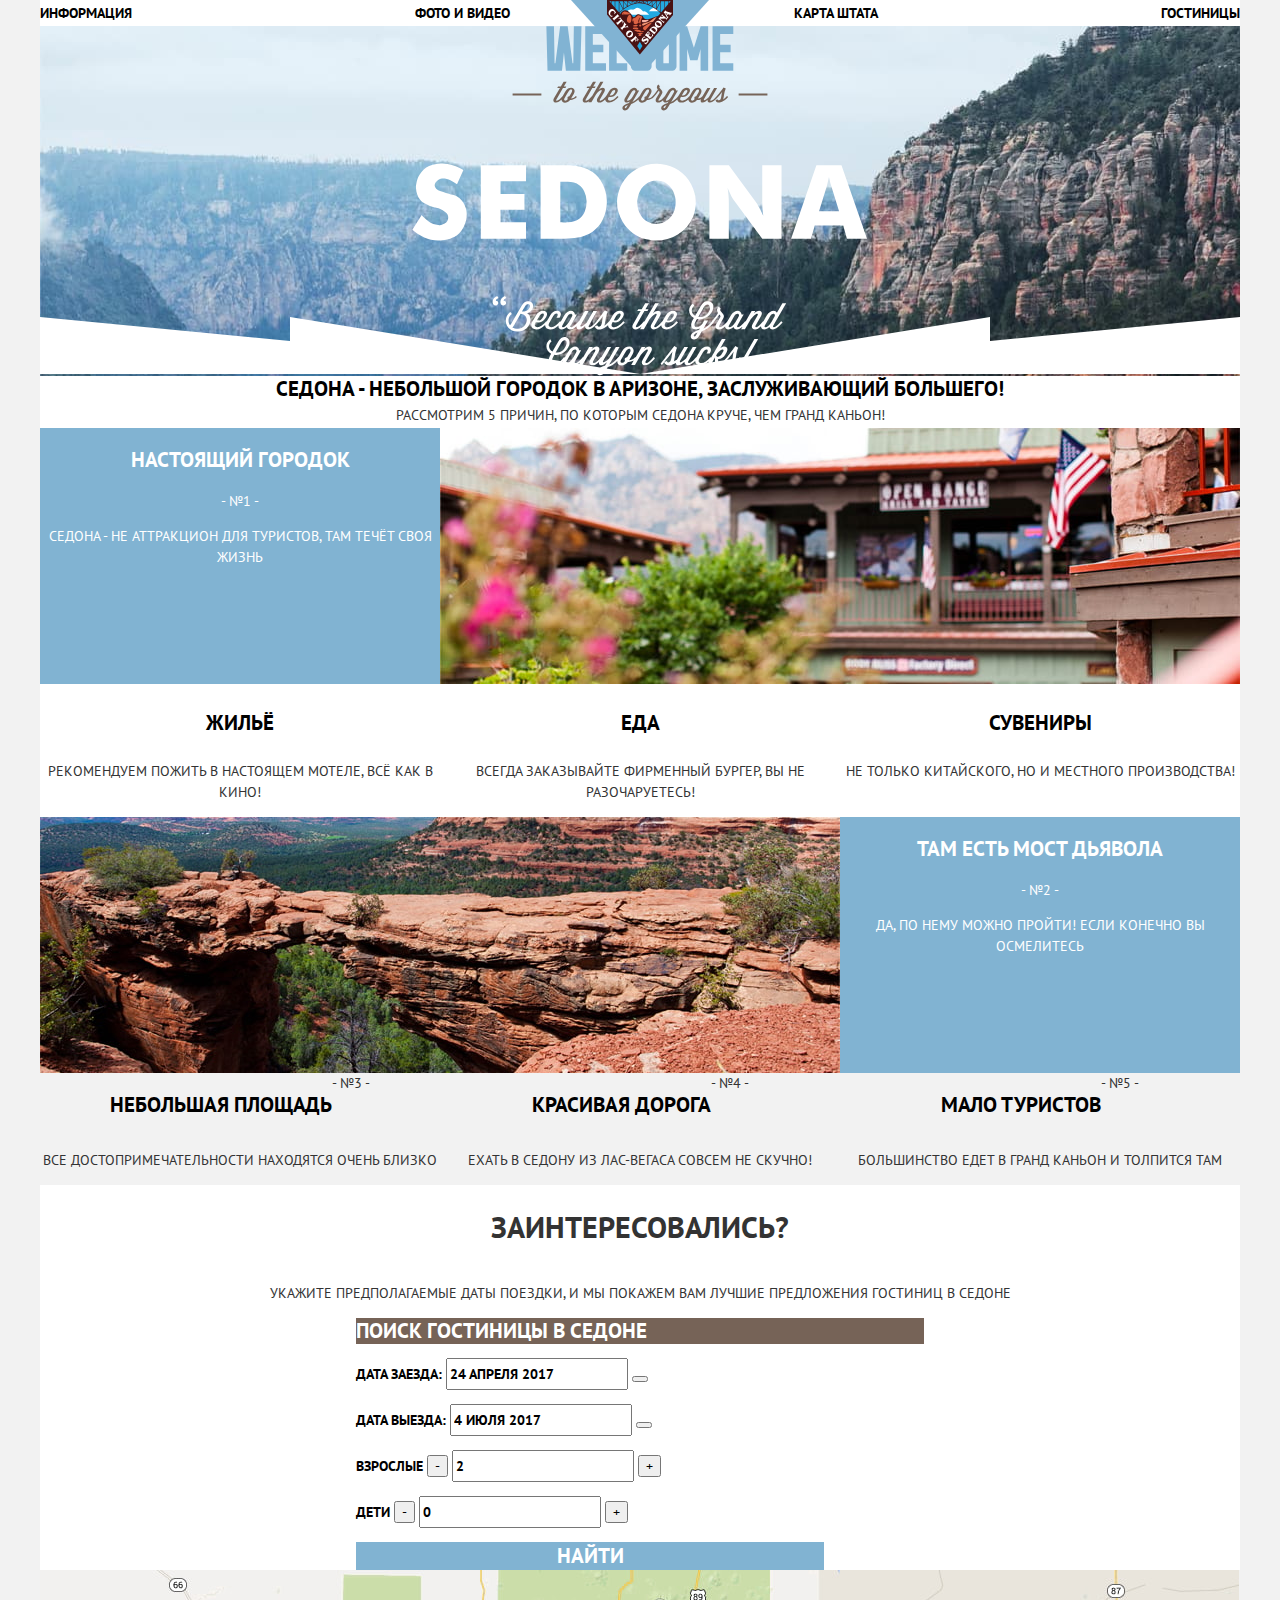
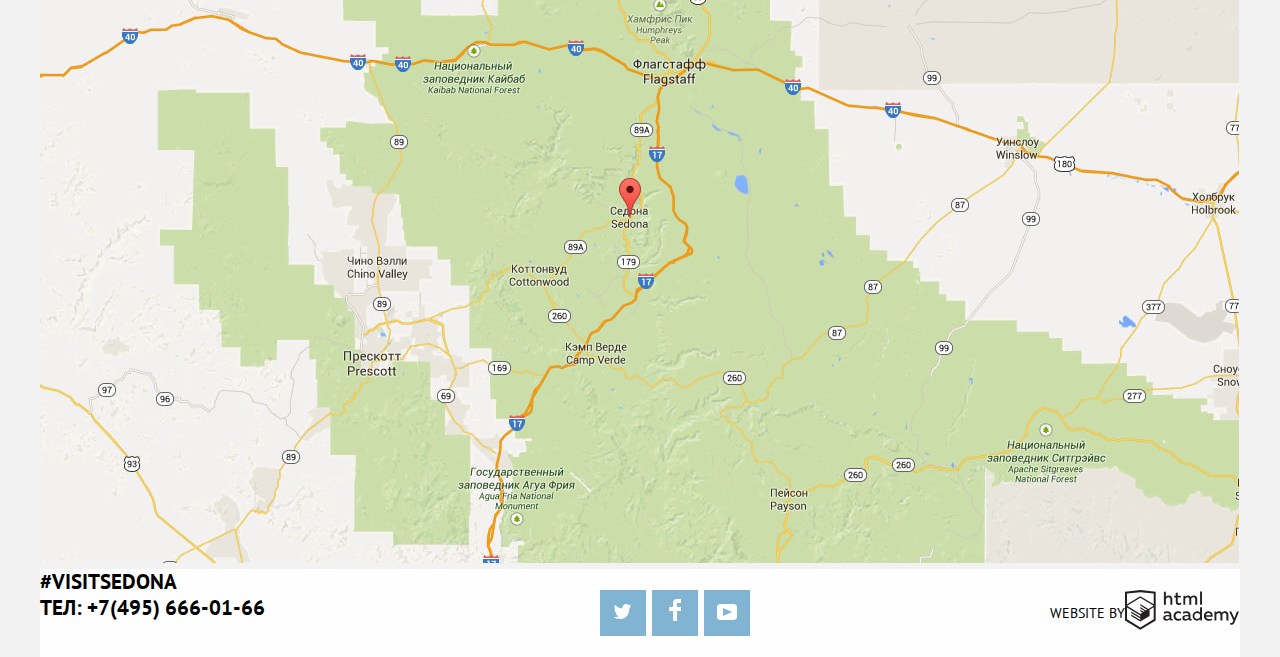
<file: index.html>
<!DOCTYPE html>
<html class="page" lang="ru">
  <head>
    <meta charset="utf-8">
    <title>HTML Academy: Седона</title>
    <link href="https://fonts.googleapis.com/css2?family=PT+Sans:wght@400;700&display=swap" rel="stylesheet">
    <link rel="stylesheet" href="css/normalize.css">
    <link rel="stylesheet" href="css/style.css">
  </head>
  <body class="page-body">
    <div class="container">
      <header class="main-header">
        <nav class="main-navigation">
          <a class="main-header-logo" href="#">
            <img src="img/logo.svg" alt="Логотип туристического сайта города Sedona" width="138" height="70">
          </a>
          <div class="main-navigation-wrapper">
            <ul class="site-navigation">
              <li><a href="#">Информация</a></li>
              <li><a href="#">Фото и видео</a></li>
              <li><a href="#">Карта штата</a></li>
              <li><a href="hotels.html">Гостиницы</a></li>
            </ul>
          </div>
        </nav>
      </header>
      <main>
        <section class="slogan">
          <h2 class="visually-hidden">Добро пожаловать в великолепную Седону!</h2>
          <img src="img/intro-welcome.svg" alt="Слоган сайта - добро пожаловать в великолепную Седону" width="456" height="350">
        </section>
        <h1 class="main-item">Седона - небольшой городок в Аризоне, заслуживающий большего!</h1>
        <section class="advantages">
          <h2 class="advantages-main-title">Рассмотрим 5 причин, по которым Седона круче, чем Гранд Каньон!</h2>
          <ol class="advantages-list">
            <li class="advantages-item first-item">
              <div class="blue-block">
                <h3 class="advantages-title  blue-block-title">Настоящий городок</h3>
                <span>- №1 -</span>
                <p>  Седона - не аттракцион для туристов, там течёт своя жизнь</p>
              </div>
              <img src="img/image-village.jpg" alt="Вид городка Седона" width="800" height="256">
              <div class="real-town">
                <ul class="real-town-list">
                  <li class="real-town-item housing">
                    <h4 class="real-town-title">Жильё</h4>
                    <p>Рекомендуем пожить в настоящем мотеле, всё как в кино!</p>
                  </li>
                  <li class="real-town-item food">
                    <h4 class="real-town-title">Еда</h4>
                    <p>Всегда заказывайте фирменный бургер, вы не разочаруетесь!</p>
                  </li>
                  <li class="real-town-item souvenirs">
                    <h4 class="real-town-title">Сувениры</h4>
                    <p>Не только китайского, но и местного производства!</p>
                  </li>
                </ul>
              </div>
            </li>
            <li class="advantages-item second-item">
              <div class="blue-block">
                <h3 class="advantages-title blue-block-title">Там есть мост дьявола</h3>
                <span>- №2 -</span>
                <p>  Да, по нему можно пройти! Если конечно вы осмелитесь</p>
              </div>
              <img class="bridge" src="img/image-bridge.jpg" alt="Скала Мост дьявола" width="800" height="256">
            </li>
            <li class="advantages-item without-img">
              <h3 class="advantages-title">Небольшая площадь</h3>
              <span>- №3 -</span>
              <p>  Все достопримечательности находятся очень близко</p>
            </li>
            <li class="advantages-item without-img">
              <h3 class="advantages-title">Красивая дорога</h3>
              <span>- №4 -</span>
              <p>  Ехать в Седону из Лас-Вегаса совсем не скучно!</p>
            </li>
            <li class="advantages-item without-img">
              <h3 class="advantages-title">Мало туристов</h3>
              <span>- №5 -</span>
              <p>  Большинство едет в Гранд Каньон и толпится там  </p>
            </li>
          </ol>
        </section>
        <section class="searcher">
          <h2 class="visually-hidden">Поиск гостиницы</h2>
          <p class="interested">Заинтересовались?</p>
          <p>Укажите предполагаемые даты поездки, и мы покажем вам лучшие предложения гостиниц в Седоне</p>
          <a class="hotel-search-link" href="#">Поиск гостиницы в Седоне</a>
          <div class="hotel-search">
            <form action="https://echo.htmlacademy.ru" method="post">
              <p>
                <label for="arrival-date">Дата заезда:</label>
                <input class="input-iсon" id="arrival-date" type="text" name="arrival-date" value="24 АПРЕЛЯ 2017 ">
                <button class="button-iсon"></button>
              </p>
              <p>
                <label for="departure-date">Дата выезда:</label>
                <input class="input-iсon" id="departure-date" type="text" name="departure-date" value="4 ИЮЛЯ 2017">
                <button class="button-iсon"></button>
              </p>
              <p>
                <label for="adults">Взрослые</label>
                <button class="minus">-</button>
                <input id="adults" type="text"  name="adults" value="2">
                <button class="plus">+</button>
              </p>
              <p>
                <label for="children">Дети</label>
                <button class="minus">-</button>
                <input id="children" type="text"  name="children" value="0">
                <button class="plus">+</button>
              </p>
              <button class="find" type="submit">Найти</button>
            </form>
          </div>
        </section>
        <section class="map">
          <h2 class="visually-hidden">Карта</h2>
          <img src="img/map.jpg" alt="Карта окрестностей Седоны" width="1199" height="594">
        </section>
      </main>
      <footer class="main-footer">
        <div class="footer-contacts">
          <p>#visitsedona</p>
          <p>тел:<a href="tel:+74956660166"> +7(495) 666-01-66</a></p>
        </div>
        <ul class="footer-list">
          <li class="social ">
            <a href="#">
              <span class="visually-hidden">Логотип Твиттер</span>
              <svg width="17" height="17" viewBox="0 0 17 17" fill="none" xmlns="http://www.w3.org/2000/svg">
                <path d="M10.95 1.14409C12.635 0.648089 13.934 1.41409 14.527 2.32309C15.2 2.09209 15.858 1.84209 16.538 1.61509C16.5249 2.30145 16.2117 2.94761 15.681 3.38309C16.366 3.55309 16.985 2.89209 16.985 2.89209C16.816 3.89209 15.979 4.68009 15.422 4.91609C15.191 11.6661 12.247 16.1331 5.34498 15.9981H4.89898C4.48898 15.9981 0.734977 15.5381 0.000976562 14.1111C2.27198 14.3071 3.89398 13.6891 4.69398 12.9341C3.73398 12.6341 2.01498 12.4571 1.71498 9.98409C2.06398 10.0901 2.27898 10.2121 2.90498 10.1031C1.70498 9.24709 0.373977 8.53009 0.447977 6.33009C0.732977 6.65809 1.51498 6.86609 1.78798 6.80209C1.08498 6.56109 -0.182023 3.44209 0.893977 1.85009C2.71198 3.70409 4.62898 5.45609 8.04598 5.62309C8.25398 3.33009 9.18298 1.79309 10.95 1.14409Z" />
            </svg>
            </a>
          </li>
          <li class="social ">
            <a href="#">
              <span class="visually-hidden">Логотип Фейсбук</span>
              <svg xmlns="http://www.w3.org/2000/svg" width="12" height="22">
                <path  d="M12 4V0H8a4 4 0 00-4 4v4H0v4h4v10h4V12h4V8H8V4h4z"/>
              </svg>
            </a>
          </li>
          <li class="social ">
            <a href="#">
              <span class="visually-hidden">Логотип Ютуб</span>
              <svg xmlns="http://www.w3.org/2000/svg" width="20" height="16">
                <path  d="M17 0H3C1.35 0 0 1.35 0 3v10c0 1.65 1.35 3 3 3h14c1.65 0 3-1.35 3-3V3c0-1.65-1.35-3-3-3zM6.027 11.998V4.002L15.014 8l-8.987 3.998z"/></svg>
            </a>
          </li>
        </ul>
        <p class="developer">website by <a href="https://htmlacademy.ru/intensive/htmlcss"><svg width="115" height="41" fill="none" xmlns="http://www.w3.org/2000/svg"><path fill-rule="evenodd" clip-rule="evenodd" d="M15.5197 1.05737h-.1688L0 2.71895V31.4945l15.3509 9.3437 15.3509-9.3437V2.71895L15.5197 1.05737zm61.4986 1.56448h-1.9307V15.7311h1.9307V2.62185zm-36.1564.01079v5.13579c.7512-.78203 1.7767-1.22483 2.8486-1.23.9718-.05935 1.9224.30652 2.6148 1.00636.6924.69983 1.0613 1.66765 1.0146 2.66201v5.5566H45.367v-5.2976c.0561-.51683-.0916-1.03521-.4104-1.44027-.3189-.40506-.7826-.66335-1.2883-.71763h-.3165c-1.0062.06189-1.9197.6216-2.4477 1.49974v5.95576h-2.0046V2.63264h1.9624zM77.0183 31.4837h-1.7408v-1.4242c-.7947 1.0758-2.0475 1.6943-3.3656 1.6616-2.4368-.1683-4.3294-2.2389-4.3294-4.7366 0-2.4978 1.8926-4.5683 4.3294-4.7366 1.2076-.0427 2.3699.4724 3.1652 1.4026v-5.33h1.9412v13.1632zm-29.9527-1.4242c.1974-.008.3927-.0443.5803-.1079v1.435c-.3977.1538-.8199.2306-1.245.2266-.7527.0637-1.4615-.3703-1.7619-1.079-.9354.7758-2.1088 1.1885-3.3129 1.1653-1.5931 0-3.0701-.8955-3.0701-2.7513 0-2.2982 2.1101-3.0103 3.9142-3.0103.77.0126 1.5368.1029 2.2894.2697v-.3236c0-1.079-.8018-1.9098-2.3105-1.9098-1.0906.0022-2.1687.2374-3.1652.6905v-1.8342c1.0839-.3795 2.2201-.5799 3.3656-.5934 2.4899 0 4.0198 1.2084 4.0198 3.9382v3.2368c-.0147.1547.0317.3089.1288.4285.097.1195.2368.1944.3881.2081h.1794v.0108zm-6.7945-1.2192c.0269.3887.205.7502.4944 1.0037.2895.2534.6662.3777 1.046.345h.116c.9544.0016 1.8698-.3868 2.5427-1.079v-1.5321a10.03858 10.03858 0 00-1.9097-.2266c-1.055 0-2.2788.3561-2.2788 1.489h-.0106zm15.7518-5.9019c-.8267-.4752-1.7633-.7138-2.7114-.6905h-.3693c-1.209.0394-2.3531.5687-3.1803 1.4713-.8272.9026-1.2696 2.1044-1.2298 3.3408v.4424c.1636 2.498 2.2729 4.3897 4.7161 4.2294 1.0037.0237 1.9995-.1866 2.9119-.615v-1.845c-.7832.4497-1.6656.6873-2.5638.6906-1.0764.0664-2.1-.4831-2.6578-1.4268-.5579-.9438-.5579-2.1261 0-3.0698.5578-.9438 1.5814-1.4933 2.6578-1.4268.8647-.0033 1.7103.2599 2.4266.7552v-1.8558zm10.1285 7.1211c.1974-.008.3927-.0443.5803-.1079v1.435c-.3977.1538-.8199.2306-1.245.2266-.7527.0637-1.4615-.3703-1.7619-1.079-.9354.7758-2.1088 1.1885-3.3129 1.1653-1.5931 0-3.0702-.8955-3.0702-2.7513 0-2.2982 2.1101-3.0103 3.9143-3.0103.7699.0126 1.5368.1029 2.2894.2697v-.3236c0-1.079-.8018-1.9098-2.3105-1.9098-1.0906.0022-2.1687.2374-3.1652.6905v-1.8342c1.0839-.3795 2.22-.5799 3.3656-.5934 2.4899 0 4.0197 1.2084 4.0197 3.9382v3.2368c-.0146.1547.0318.3089.1288.4285.0971.1195.2369.1944.3882.2081h.1794v.0108zm-6.2964-.2114c-.2918-.2538-.4713-.617-.4981-1.0078h.0211c0-1.1329 1.1605-1.489 2.2789-1.489.6421.0142 1.2814.0901 1.9096.2266V29.11c-.6728.6922-1.5883 1.0806-2.5426 1.079h-.1161c-.3815.0357-.7609-.0871-1.0528-.3409zm9.4721-2.9176c0-1.6446 1.3037-2.9779 2.9119-2.9779l.0211.054c1.2141 0 2.3141.7316 2.8064 1.8666v2.1579c-.4809 1.156-1.5992 1.8985-2.8275 1.8773-1.6082 0-2.9119-1.3332-2.9119-2.9779zm14.0215-4.6826c3.4922 0 4.7055 2.8916 4.1358 5.4918H80.922c.2216 1.6185 1.7619 2.2766 3.3656 2.2766.9633.0033 1.9151-.2142 2.7853-.6366v1.7264c-.9993.436-2.079.6458-3.1651.615-2.6693 0-5.0115-1.5321-5.0115-4.769-.0601-1.2019.3519-2.3785 1.1445-3.268.7926-.8896 1.9-1.4183 3.0757-1.4686h.2321v.0324zm-2.4793 3.9274c.1011-1.3516 1.2523-2.3649 2.5743-2.2658h.0422c.6206-.0564 1.2338.1705 1.6754.62s.6663 1.0756.614 1.7105h-4.9059v-.0647zm8.6197 5.2868v-8.966h1.7408v1.0789c.7479-.8553 1.8112-1.3521 2.933-1.3703 1.1323-.0719 2.2084.5116 2.7854 1.5106.7925-.8818 1.8995-1.3992 3.0698-1.435.934-.0476 1.841.3208 2.489 1.0098.647.6891.971 1.6312.887 2.5831v5.6105h-2.004v-5.5566c.047-.4537-.084-.908-.366-1.2624-.281-.3543-.688-.5795-1.1323-.6257h-.2743c-.8662.0551-1.6649.497-2.1839 1.2084v6.2363h-2.0046v-5.5566c.0439-.4571-.0932-.9132-.3808-1.266-.2875-.3529-.7014-.5731-1.149-.6114h-.211c-.9415.0847-1.7966.5952-2.3317 1.3919v6.0745h-1.8252l-.0422-.054zm24.488-8.9876h-2.005l-2.648 6.7973-3.018-6.7865h-2.11l4.221 9.0631-.18.4532c-.517 1.3595-1.234 2.05-2.184 2.05-.303.0032-.606-.0404-.897-.1295v1.694c.38.0964.77.1471 1.161.151 1.329 0 2.585-.7445 3.534-3.0858l4.126-10.2068zM52.689 6.78658V3.54974l-1.9624.46395v2.71895H49.144v1.75868h1.6459v4.49918c-.0668.8265.2345 1.6396.8201 2.2133.5855.5737 1.3928.8467 2.1973.743.7923.0067 1.5802-.1209 2.3317-.3776v-1.7263c-.5663.2352-1.1718.3561-1.783.3561-1.1395 0-1.667-.3885-1.667-1.5753V8.5129h3.1651V6.78658H52.689zm5.6972 8.96602V6.75421h1.7514v1.07895c.7435-.85661 1.8027-1.35716 2.9225-1.38105 1.1023-.07112 2.1545.47931 2.7431 1.435.7926-.88177 1.8996-1.39917 3.0702-1.435.9404-.03749 1.8499.34648 2.4906 1.05142.6406.70493.9486 1.66065.8433 2.61697v5.6213h-2.0045v-5.5565c.0471-.45379-.0844-.90809-.3655-1.26243-.2812-.35434-.6888-.57953-1.1327-.62576h-.2427c-.8662.05517-1.6649.49709-2.1839 1.20842v6.23627h-2.0046v-5.5565c.0472-.45379-.0843-.90809-.3655-1.26243-.2811-.35434-.6888-.57953-1.1327-.62576h-.2426c-.9415.0847-1.7966.59518-2.3317 1.39184v6.07445h-1.8147v-.0108zm-29.689 14.5507l.0106-.0065-.0106.0216v-.0151zm0-11.9828v11.9828l-13.3463 8.1288-13.34631-8.1137V18.5147l13.28301 8.0921v1.4243l-9.10503-5.5027v1.4134l9.15783 5.6214v1.4997l-9.14728-5.5674v1.4566l9.15778 5.6213 9.2317-5.6537v-6.1068l4.1146-2.4924zm.0106-1.5429l-3.6716 2.1579-1.688 1.079-8.0395-4.9308v1.4134l6.8473 4.2295-.1477.0971-1.0551.5826-5.6656-3.4526v1.4458l4.4734 2.7189-1.055.7229-3.3762-2.05v1.4134l2.2156 1.3379-2.2472 1.3595L2.11009 16.864 15.3087 8.72869l13.3991 8.04891zM15.2876 7.27211l13.4202 8.08129V4.56395l-13.3463-1.435-13.34636 1.435V15.3534L15.2876 7.27211z" fill="#231F20"/></svg></a></p>

      </footer>
    </div>
  </body>
</html>
</file>
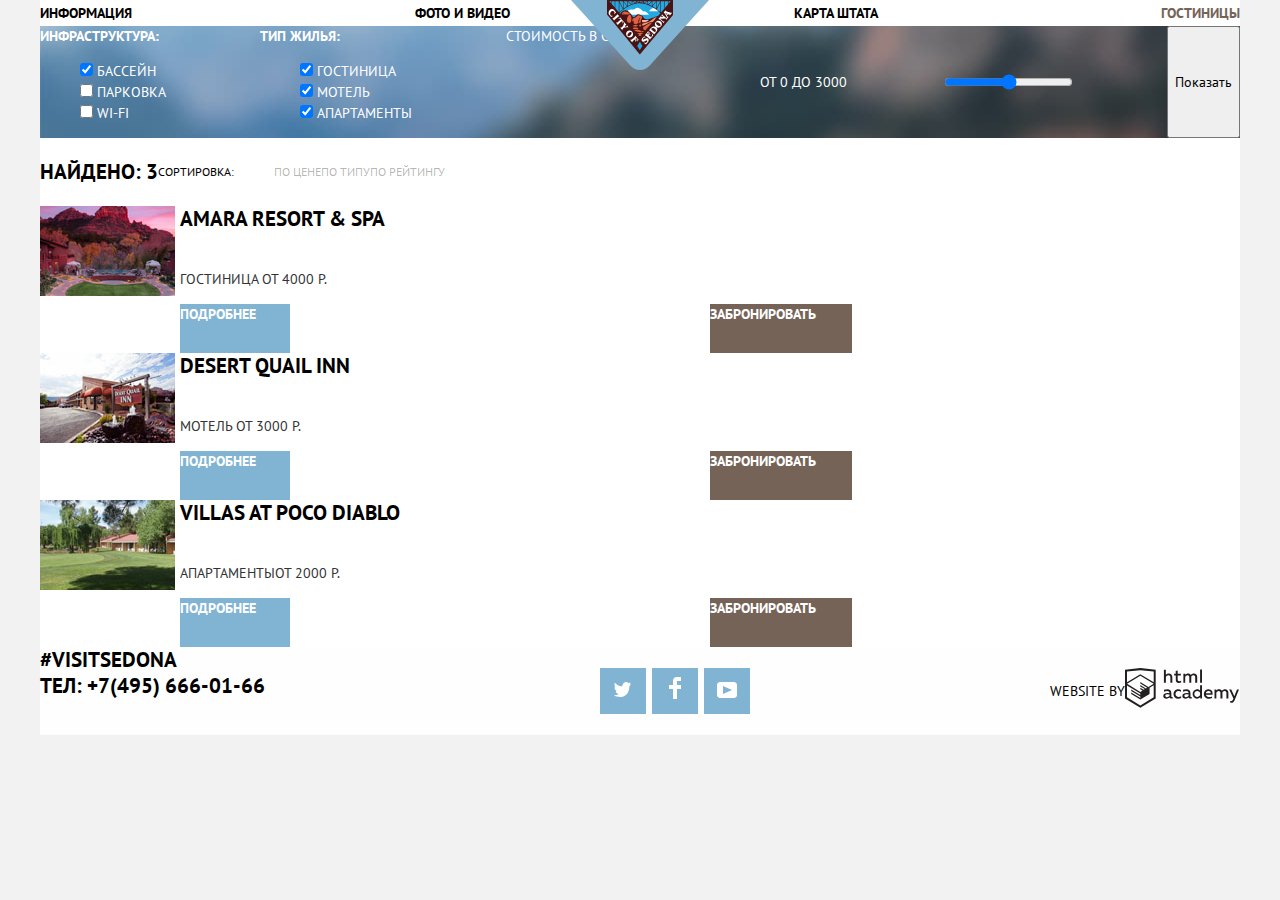
<file: hotels.html>
<!DOCTYPE html>
<html lang="ru">
  <head>
    <meta charset="utf-8">
    <title>HTML Academy: Седона</title>
    <link href="https://fonts.googleapis.com/css2?family=PT+Sans:wght@400;700&display=swap" rel="stylesheet">
    <link rel="stylesheet" href="css/normalize.css">
    <link rel="stylesheet" href="css/style.css">
  </head>
  <body>
    <div class="container">
      <header class="main-header">
        <nav class="main-navigation">
          <a class="main-header-logo" href="index.html">
            <img src="img/logo.svg" alt="Логотип туристического сайта города Sedona" width="138" height="70">
          </a>
          <div class="main-navigation-wrapper">
            <ul class="site-navigation">
              <li><a href="#">Информация</a></li>
              <li><a href="#">Фото и видео</a></li>
              <li><a href="#">Карта штата</a></li>
              <li><a class="selected" href="hotels.html">Гостиницы</a></li>
            </ul>
          </div>
        </nav>
      </header>
      <main>
        <h1 class="visually-hidden">Большой выбор гостиниц на любой вкус</h1>
        <section class="forms">
          <h2 class="visually-hidden">Фильтр гостиниц</h2>
          <form class="filter" action="https://echo.htmlacademy.ru" method="get">
            <fieldset>
              <legend>Инфраструктура:</legend>
              <ul class="filter-list">
                <li>
                  <input id="filter-pool" type="checkbox" name="pool" checked>
                  <label for="filter-pool">Бассейн</label>
                </li>
                <li>
                  <input id="filret-parking" type="checkbox" name="parking">
                  <label for="filret-parking">Парковка</label>
                </li>
                <li>
                  <input id="filter-wi-fi" type="checkbox" name="wi-fi">
                  <label for="filter-wi-fi">Wi-Fi</label>
                </li>
              </ul>
            </fieldset>
            <fieldset>
              <legend>Тип жилья:</legend>
              <ul class="filter-list">
                <li>
                  <input id="filter-hotel" type="checkbox" name="hotel"checked>
                  <label for="filter-hotel">Гостиница</label>
                </li>
                <li>
                  <input id="filter-motel" type="checkbox" name="motel"checked>
                  <label for="filter-motel">Мотель</label>
                </li>
                <li>
                  <input id="filter-apartments" type="checkbox" name="apartments"checked>
                  <label for="filter-apartments">Апартаменты</label>
                </li>
              </ul>
            </fieldset>

            <label for="filter-cost">Стоимость в сутки(Р):</label>
            <table>
              <tr>
                <td>от 0</td>
                <td>до 3000</td>
              </tr>
            </table>
            <input id="filter-cost" type="range" min="0" max="3000" name="cost">
            <button type="submit">Показать</button>
          </form>
        </section>
        <section class="sort">
          <h2 class="visually-hidden">Результаты поиска</h2>
          <p class="found">Найдено: 3</p>
          <p class="sort-result">Сортировка:</p>
          <ul class="sort-list">
            <li><a class="sort-list-link" href="#">по цене</a></li>
            <li><a class="sort-list-link" href="#">по типу</a></li>
            <li><a class="sort-list-link" href="#">по рейтингу</a></li>
          </ul>
        </section>
        <section class="present-hotels">
          <h2 class="visually-hidden">Отели</h2>
          <ul class="present-hotels-list">
          <li class="present-hotels-item" >
            <h3><a class="present-hotels-link" href="#">Amara Resort & Spa</a></h3>
            <a class="present-pict" href="#"><img src="img/amara.jpg" alt="Общий вид гостиницы &quot;Amara Resort & Spa на фоне скалы&quot;" width="135" height="90"></a>
            <p class="hotel-class">Гостиница <span>от 4000 Р.</span></p>
            <a class="hotel-detailed" href="#">Подробнее</a>
            <a class="hotel-booking" href="#">Забронировать</a>
          <li class="present-hotels-item" >
            <h3><a class="present-hotels-link" href="#">Desert Quail Inn</a></h3>
            <a class="present-pict" href="#"><img src="img/desert.jpg" alt="Фасад гостиницы &quot;Desert Quail Inn с фонтаном&quot;" width="135" height="90"></a>
            <p class="hotel-class">Мотель <span>от 3000 Р.</span></p>
            <a class="hotel-detailed" href="#">Подробнее</a>
            <a class="hotel-booking" href="#">Забронировать</a>
          </li>
          <li class="present-hotels-item" >
            <h3><a class="present-hotels-link" href="#">Villas At Poco Diablo</a></h3>
            <a class="present-pict" href="#"><img src="img/villas.jpg" alt="Лужайка перед фасадом гостиницы &quot;Villas At Poco Diablo&quot;" width="135" height="90"></a>
            <p class="hotel-class">Апартаменты<span>от 2000 Р.</span></p>
            <a class="hotel-detailed" href="#">Подробнее</a>
            <a class="hotel-booking" href="#">Забронировать</a>
          </li>
          </ul>
        </section>
      </main>
      <footer class="main-footer">
        <div class="footer-contacts">
          <p>#visitsedona</p>
          <p>тел:<a href="tel:+74956660166"> +7(495) 666-01-66</a></p>
        </div>
        <ul class="footer-list">
          <li class="social ">
            <a href="#">
              <span class="visually-hidden">Логотип Твиттер</span>
              <svg width="17" height="17" viewBox="0 0 17 17" fill="none" xmlns="http://www.w3.org/2000/svg">
                <path d="M10.95 1.14409C12.635 0.648089 13.934 1.41409 14.527 2.32309C15.2 2.09209 15.858 1.84209 16.538 1.61509C16.5249 2.30145 16.2117 2.94761 15.681 3.38309C16.366 3.55309 16.985 2.89209 16.985 2.89209C16.816 3.89209 15.979 4.68009 15.422 4.91609C15.191 11.6661 12.247 16.1331 5.34498 15.9981H4.89898C4.48898 15.9981 0.734977 15.5381 0.000976562 14.1111C2.27198 14.3071 3.89398 13.6891 4.69398 12.9341C3.73398 12.6341 2.01498 12.4571 1.71498 9.98409C2.06398 10.0901 2.27898 10.2121 2.90498 10.1031C1.70498 9.24709 0.373977 8.53009 0.447977 6.33009C0.732977 6.65809 1.51498 6.86609 1.78798 6.80209C1.08498 6.56109 -0.182023 3.44209 0.893977 1.85009C2.71198 3.70409 4.62898 5.45609 8.04598 5.62309C8.25398 3.33009 9.18298 1.79309 10.95 1.14409Z" />
            </svg>
            </a>
          </li>
          <li class="social ">
            <a href="#">
              <span class="visually-hidden">Логотип Фейсбук</span>
              <svg xmlns="http://www.w3.org/2000/svg" width="12" height="22">
                <path  d="M12 4V0H8a4 4 0 00-4 4v4H0v4h4v10h4V12h4V8H8V4h4z"/>
              </svg>
            </a>
          </li>
          <li class="social ">
            <a href="#">
              <span class="visually-hidden">Логотип Ютуб</span>
              <svg xmlns="http://www.w3.org/2000/svg" width="20" height="16">
                <path  d="M17 0H3C1.35 0 0 1.35 0 3v10c0 1.65 1.35 3 3 3h14c1.65 0 3-1.35 3-3V3c0-1.65-1.35-3-3-3zM6.027 11.998V4.002L15.014 8l-8.987 3.998z"/></svg>
            </a>
          </li>
        </ul>
        <p class="developer">website by <a href="https://htmlacademy.ru/intensive/htmlcss"><svg width="115" height="41" fill="none" xmlns="http://www.w3.org/2000/svg"><path fill-rule="evenodd" clip-rule="evenodd" d="M15.5197 1.05737h-.1688L0 2.71895V31.4945l15.3509 9.3437 15.3509-9.3437V2.71895L15.5197 1.05737zm61.4986 1.56448h-1.9307V15.7311h1.9307V2.62185zm-36.1564.01079v5.13579c.7512-.78203 1.7767-1.22483 2.8486-1.23.9718-.05935 1.9224.30652 2.6148 1.00636.6924.69983 1.0613 1.66765 1.0146 2.66201v5.5566H45.367v-5.2976c.0561-.51683-.0916-1.03521-.4104-1.44027-.3189-.40506-.7826-.66335-1.2883-.71763h-.3165c-1.0062.06189-1.9197.6216-2.4477 1.49974v5.95576h-2.0046V2.63264h1.9624zM77.0183 31.4837h-1.7408v-1.4242c-.7947 1.0758-2.0475 1.6943-3.3656 1.6616-2.4368-.1683-4.3294-2.2389-4.3294-4.7366 0-2.4978 1.8926-4.5683 4.3294-4.7366 1.2076-.0427 2.3699.4724 3.1652 1.4026v-5.33h1.9412v13.1632zm-29.9527-1.4242c.1974-.008.3927-.0443.5803-.1079v1.435c-.3977.1538-.8199.2306-1.245.2266-.7527.0637-1.4615-.3703-1.7619-1.079-.9354.7758-2.1088 1.1885-3.3129 1.1653-1.5931 0-3.0701-.8955-3.0701-2.7513 0-2.2982 2.1101-3.0103 3.9142-3.0103.77.0126 1.5368.1029 2.2894.2697v-.3236c0-1.079-.8018-1.9098-2.3105-1.9098-1.0906.0022-2.1687.2374-3.1652.6905v-1.8342c1.0839-.3795 2.2201-.5799 3.3656-.5934 2.4899 0 4.0198 1.2084 4.0198 3.9382v3.2368c-.0147.1547.0317.3089.1288.4285.097.1195.2368.1944.3881.2081h.1794v.0108zm-6.7945-1.2192c.0269.3887.205.7502.4944 1.0037.2895.2534.6662.3777 1.046.345h.116c.9544.0016 1.8698-.3868 2.5427-1.079v-1.5321a10.03858 10.03858 0 00-1.9097-.2266c-1.055 0-2.2788.3561-2.2788 1.489h-.0106zm15.7518-5.9019c-.8267-.4752-1.7633-.7138-2.7114-.6905h-.3693c-1.209.0394-2.3531.5687-3.1803 1.4713-.8272.9026-1.2696 2.1044-1.2298 3.3408v.4424c.1636 2.498 2.2729 4.3897 4.7161 4.2294 1.0037.0237 1.9995-.1866 2.9119-.615v-1.845c-.7832.4497-1.6656.6873-2.5638.6906-1.0764.0664-2.1-.4831-2.6578-1.4268-.5579-.9438-.5579-2.1261 0-3.0698.5578-.9438 1.5814-1.4933 2.6578-1.4268.8647-.0033 1.7103.2599 2.4266.7552v-1.8558zm10.1285 7.1211c.1974-.008.3927-.0443.5803-.1079v1.435c-.3977.1538-.8199.2306-1.245.2266-.7527.0637-1.4615-.3703-1.7619-1.079-.9354.7758-2.1088 1.1885-3.3129 1.1653-1.5931 0-3.0702-.8955-3.0702-2.7513 0-2.2982 2.1101-3.0103 3.9143-3.0103.7699.0126 1.5368.1029 2.2894.2697v-.3236c0-1.079-.8018-1.9098-2.3105-1.9098-1.0906.0022-2.1687.2374-3.1652.6905v-1.8342c1.0839-.3795 2.22-.5799 3.3656-.5934 2.4899 0 4.0197 1.2084 4.0197 3.9382v3.2368c-.0146.1547.0318.3089.1288.4285.0971.1195.2369.1944.3882.2081h.1794v.0108zm-6.2964-.2114c-.2918-.2538-.4713-.617-.4981-1.0078h.0211c0-1.1329 1.1605-1.489 2.2789-1.489.6421.0142 1.2814.0901 1.9096.2266V29.11c-.6728.6922-1.5883 1.0806-2.5426 1.079h-.1161c-.3815.0357-.7609-.0871-1.0528-.3409zm9.4721-2.9176c0-1.6446 1.3037-2.9779 2.9119-2.9779l.0211.054c1.2141 0 2.3141.7316 2.8064 1.8666v2.1579c-.4809 1.156-1.5992 1.8985-2.8275 1.8773-1.6082 0-2.9119-1.3332-2.9119-2.9779zm14.0215-4.6826c3.4922 0 4.7055 2.8916 4.1358 5.4918H80.922c.2216 1.6185 1.7619 2.2766 3.3656 2.2766.9633.0033 1.9151-.2142 2.7853-.6366v1.7264c-.9993.436-2.079.6458-3.1651.615-2.6693 0-5.0115-1.5321-5.0115-4.769-.0601-1.2019.3519-2.3785 1.1445-3.268.7926-.8896 1.9-1.4183 3.0757-1.4686h.2321v.0324zm-2.4793 3.9274c.1011-1.3516 1.2523-2.3649 2.5743-2.2658h.0422c.6206-.0564 1.2338.1705 1.6754.62s.6663 1.0756.614 1.7105h-4.9059v-.0647zm8.6197 5.2868v-8.966h1.7408v1.0789c.7479-.8553 1.8112-1.3521 2.933-1.3703 1.1323-.0719 2.2084.5116 2.7854 1.5106.7925-.8818 1.8995-1.3992 3.0698-1.435.934-.0476 1.841.3208 2.489 1.0098.647.6891.971 1.6312.887 2.5831v5.6105h-2.004v-5.5566c.047-.4537-.084-.908-.366-1.2624-.281-.3543-.688-.5795-1.1323-.6257h-.2743c-.8662.0551-1.6649.497-2.1839 1.2084v6.2363h-2.0046v-5.5566c.0439-.4571-.0932-.9132-.3808-1.266-.2875-.3529-.7014-.5731-1.149-.6114h-.211c-.9415.0847-1.7966.5952-2.3317 1.3919v6.0745h-1.8252l-.0422-.054zm24.488-8.9876h-2.005l-2.648 6.7973-3.018-6.7865h-2.11l4.221 9.0631-.18.4532c-.517 1.3595-1.234 2.05-2.184 2.05-.303.0032-.606-.0404-.897-.1295v1.694c.38.0964.77.1471 1.161.151 1.329 0 2.585-.7445 3.534-3.0858l4.126-10.2068zM52.689 6.78658V3.54974l-1.9624.46395v2.71895H49.144v1.75868h1.6459v4.49918c-.0668.8265.2345 1.6396.8201 2.2133.5855.5737 1.3928.8467 2.1973.743.7923.0067 1.5802-.1209 2.3317-.3776v-1.7263c-.5663.2352-1.1718.3561-1.783.3561-1.1395 0-1.667-.3885-1.667-1.5753V8.5129h3.1651V6.78658H52.689zm5.6972 8.96602V6.75421h1.7514v1.07895c.7435-.85661 1.8027-1.35716 2.9225-1.38105 1.1023-.07112 2.1545.47931 2.7431 1.435.7926-.88177 1.8996-1.39917 3.0702-1.435.9404-.03749 1.8499.34648 2.4906 1.05142.6406.70493.9486 1.66065.8433 2.61697v5.6213h-2.0045v-5.5565c.0471-.45379-.0844-.90809-.3655-1.26243-.2812-.35434-.6888-.57953-1.1327-.62576h-.2427c-.8662.05517-1.6649.49709-2.1839 1.20842v6.23627h-2.0046v-5.5565c.0472-.45379-.0843-.90809-.3655-1.26243-.2811-.35434-.6888-.57953-1.1327-.62576h-.2426c-.9415.0847-1.7966.59518-2.3317 1.39184v6.07445h-1.8147v-.0108zm-29.689 14.5507l.0106-.0065-.0106.0216v-.0151zm0-11.9828v11.9828l-13.3463 8.1288-13.34631-8.1137V18.5147l13.28301 8.0921v1.4243l-9.10503-5.5027v1.4134l9.15783 5.6214v1.4997l-9.14728-5.5674v1.4566l9.15778 5.6213 9.2317-5.6537v-6.1068l4.1146-2.4924zm.0106-1.5429l-3.6716 2.1579-1.688 1.079-8.0395-4.9308v1.4134l6.8473 4.2295-.1477.0971-1.0551.5826-5.6656-3.4526v1.4458l4.4734 2.7189-1.055.7229-3.3762-2.05v1.4134l2.2156 1.3379-2.2472 1.3595L2.11009 16.864 15.3087 8.72869l13.3991 8.04891zM15.2876 7.27211l13.4202 8.08129V4.56395l-13.3463-1.435-13.34636 1.435V15.3534L15.2876 7.27211z" fill="#231F20"/></svg></a></p>

      </footer>
    </div>
  </body>
</html>
</file>
<file: css/style.css>
/* Variables */

:root {
  --basic-white: #ffffff;
  --transparent-white: rgba(255, 255, 255, 0.9);
  --transparent-text: rgba(255, 255, 255, 0.3);
  --transperent-black: rgba(0, 0, 0, 0.3);
  --sky-blue: #81B3D2;
  --blue: #669EC0;
  --extra-blue: #5496BD;
  --light-bronze: #766357;
  --bronze: #604E43;
  --dark-bronze: #503E33;
  --basic-black: #000000;
  --basic-dark: #333333;
  --basic-gray: #EEEEEE;
  --basic-light-gray: #FFFFFF;
  --basic-extra-gray: #F2F2F2;
  --canyon:  #A6D2F0;
}

/* Global */

body {
  min-width: 1200px;
  margin: 0 40px;
  padding: 0;
  font-family: "PT Sans", Arial, sans-serif;
  font-size: 14px;
  line-height: 21px;
  font-weight: normal;
  color: var(--basic-dark);
  text-transform: uppercase;
  background-color: var(--basic-extra-gray);
}

a {
  text-decoration: none;
}

img {
  max-width: 100%;
  height: auto;
}

.visually-hidden:not(:focus):not(:active),
input[type="checkbox"].visually-hidden,
input[type="radio"].visually-hidden {
  position: absolute;
  width: 1px;
  height: 1px;
  margin: -1px;
  border: 0;
  padding: 0;
  white-space: nowrap;
  clip-path: inset(100%);
  clip: rect(0 0 0 0);
  overflow: hidden;
}

/* Grid */

.page {
  height: 100%;
}

.page-body {
  min-height: 100%;
  display: grid;
  grid-template-rows: min-content 1fr min-content;
  align-content: start;
}

/* Main header */

/* Logo */

.main-header-logo {
  position: absolute;
  align-self: center;
  width: 138px;
  height: 70px;
  }

/* Navigation */

.main-navigation {
  display: flex;
  flex-direction: column;
  justify-content: space-between;
  line-height: 26px;
  font-weight: bold;
  background-color: var(--basic-white);
}

.main-navigation-wrapper {
  width: 100%;
}

.container {
  width: 1200px;
  margin: 0 auto;
}

.site-navigation {
  display: flex;
  justify-content: space-between;
  margin: 0;
  padding: 0;
  list-style: none;
}

.site-navigation a {
  color: var(--basic-black);
}

.site-navigation a:hover,
.site-navigation a:focus {
  color: var(--sky-blue);
}

.site-navigation a:active {
  color: var(--basic-black);
  opacity: 0.3;
}

.site-navigation a.selected {
  color: var(--light-bronze);
}


/* Main */



/* Advantages */

.slogan {
  display: flex;
  justify-content: center;
  background-color: var(--canyon);
  background-image: url("../img/intro-mask.svg"), url("../img/background-photo.jpg");
  background-repeat: no-repeat;
  background-position: bottom, top;
 }

.main-item {
  display: flex;
  justify-content: center;
  align-items: center;
  margin: 0;
  font-size: 21px;
  line-height: 26px;
  font-weight: bold;
  color: var(--basic-black);
  background-color: var(--basic-white);
}

.advantages-main-title {
  display: flex;
  justify-content: center;
  margin: 0;
  font-size: 14px;
  line-height: 26px;
  font-weight: normal;
  background-color: var(--basic-white);
}

.advantages-title,
.real-town-title {
  font-size: 21px;
  color: var(--basic-black)
}

.advantages-list,
.real-town-list {
  margin: 0;
  padding: 0;
  list-style: none;
}

.advantages-list {
  display: flex;
  justify-content: center;
  flex-wrap: wrap;
  text-align: center;
}

.advantages-item {
  display: flex;
  justify-content: center;
  flex-wrap: wrap;
  text-align: center;
}

.real-town-list {
  display: grid;
  grid-template-columns: 1fr 1fr 1fr;
}

.blue-block {
  width: 400px;
  color:var(--basic-white);
  background-color: var( --sky-blue);
}

.blue-block-title {
  color: var(--basic-white);
}

.real-town {
  width: 1200px;
  background-color: var( --basic-white);
}

.bridge{
  order: -1;
}

.without-img {
  width: 400px;
}
/* Hotel Search */

.searcher {
  display:flex;
  flex-direction: column;
  align-items: center;
  background-color: var(--basic-white);
}

.interested {
  font-weight: bold;
  font-size: 30px;
  line-height: 24px;
}

.hotel-search-link {
  width: 568px;
  border: none;
  font-size: 21px;
  line-height: 26px;
  font-weight: bold;
  background: var(--light-bronze);
  color: var(--basic-white);
  text-transform: uppercase;
}

.hotel-search-link:hover,
.hotel-search-link:focus {
  background-color: var(--bronze);
}


.hotel-search-link:active {
  background-color: var(--dark-bronze);
  color: var(--transparent-text);
}

.hotel-search {
  width: 568px;
  background-color: var(--basic-white);
}

.hotel-search label,
.hotel-search input {
  font-weight: bold;
  line-height: 26px;
  color: var(--basic-black);
}

.button-icon {
  width: 21px;
  height: 23px;
  background-image: url("../img/calendar.svg");
  background-repeat: no-repeat;
  background-position: center;
  border: none;
}

.input-icon {
  width: 346px;
}

.find {
  width: 468px;
  background: var(--sky-blue);
  color: var(--basic-white);
  font-size: 21px;
  line-height: 26px;
  font-weight: bold;
  text-transform: uppercase;
  border: none;
}

.find:hover,
.find:focus {
  background-color: var(--blue);
}

.find:active {
  background-color: var(--extra-blue);
  color: var(--transparent-text)
}


/* Main footer */

.main-footer {
  display: flex;
  justify-content: space-between;
  font-size: 21px;
  line-height: 26px;
  font-weight: bold;
  background-color: var(--transparent-white);
  color: var(--basic-black);
 }

.footer-contacts{
  margin: 0;
  justify-self: start;
}

.footer-contacts p {
  margin: 0;
}

.main-footer a {
  color: var(--basic-black);
}

.footer-list {
  justify-self: center;
  align-content: center;
  display: flex;
  list-style: none;
}

.developer {
  font-size: 14px;
  line-height: 26px;
  font-weight: normal;            ;
}

.social {
  display: flex;
  justify-content: center;
  align-items: center;
  margin-right: 6px;
  width: 46px;
  height: 46px;
  background-color: var(--sky-blue);
}

.social:hover,
.social:focus {
  background-color: var(--blue);
}

.social:active {
  background-color: var(--extra-blue);
}

.social svg {
  fill: var(--basic-white)
}

.social:active svg {
  fill: var(--transparent-text);
}

.developer {
  display: flex;
  justify-content: center;
  align-items: center;

}

.developer svg:hover path {
  fill:var(--sky-blue);
}

.developer svg:active path {
  fill: #bdbbbc;
}

/* Main hotels */

.forms {
  background-image: url("../img/background-hotel.jpg");
  background-repeat: no-repeat;
  background-position: top;
  background-color: var(--canyon);
}

.filter {
  display: flex;
  justify-content: space-between;
  font-size: 14px;
  line-height: 21px;
  color: var(--basic-white)
}

.filter fieldset {
  margin: 0;
  padding: 0;
  border: none;
}

.filter legend {
  font-weight: bold;
}


.filter-list {
  list-style: none;
}
.sort {
  display: flex;
  align-items: center;
  background-color: var(--basic-white);
}

.sort-result {
  font-size: 12px;
  line-height: 18px;
  color: var(--basic-black);
}


.sort-list {
  display: flex;
  font-size: 12px;
  line-height: 18px;
  list-style: none;
}

.sort-list-link {
  color: var(--transperent-black);
}

.sort-list-link:hover,
.sort-list-link:focus {
  color: var(--sky-blue);
}

.sort-list-link:active {
  color: var(--basic-black);
}

.present-hotels {
  background-color: var(--basic-white);
}

.present-hotels ul{
  margin: 0;
  padding: 0;
}

.present-hotels-list {
  display: flex;
  flex-direction: column;
  list-style: none;
}

.present-hotels-link {
  grid-area: head;
}

.present-pict {
  grid-area: pict;
}

.hotel-class {
  grid-area: hotel;
}

.hotel-detailed {
  grid-area: detailed;
}

.hotel-booking {
  grid-area: booking;
}

.present-hotels-item {
  display: grid;
  grid-template-columns: 140px 1fr 1fr;
  grid-template-rows: 1fr 1fr 1fr;
  grid-template-areas:
    "pict head head"
    "pict hotel hotel"
    "pict detailed booking";
}

.present-hotels-item h3 {
  margin: 0;
  padding: 0;
}

.found,
.present-hotels-link {
  font-size: 21px;
  line-height: 26px;
  font-weight: bold;
  color: var(--basic-black);
}

.present-hotels-link:hover,
.present-hotels-link:focus {
  color: var(--sky-blue);
}

.present-hotels-link:active{
  color: var(--basic-black);
  opacity: 0.3;
}

.hotel-detailed,
.hotel-booking {
  width: 110px;
  font-size: 14px;
  line-height: 21px;
  font-weight: bold;
  background-color: var(--sky-blue);
  color: var(--basic-white);
  text-transform: uppercase;
}


.hotel-detailed:hover,
.hotel-detailed:focus {
  background-color: var(--blue);
}

.hotel-detailed:active {
  background-color: var(--extra-blue);
  color: var(--transparent-text);
}

.hotel-booking {
  width: 142px;
  background-color: var(--light-bronze);
}

.hotel-booking:hover,
.hotel-booking:focus {
  background-color: var(--bronze);
}
.hotel-booking:active {
  background-color: var(--dark-bronze);
  color: var(--transparent-text);
}

.hotel-footer {
  background-color: var(--basic-white);
}
</file>
